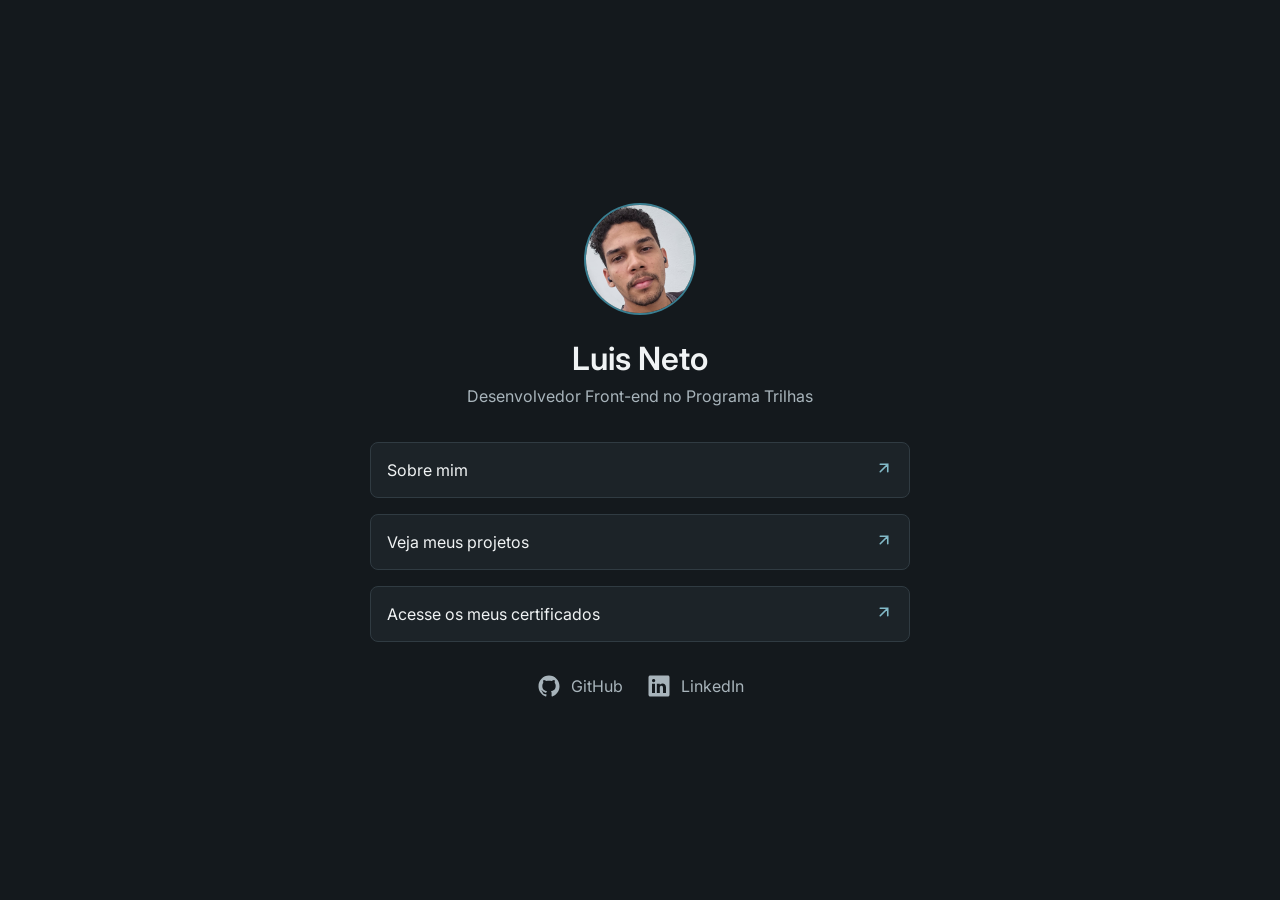
<file: index.html>
<!DOCTYPE html>
<html lang="pt-BR">
<head>
    <meta charset="UTF-8">
    <meta name="viewport" content="width=device-width, initial-scale=1.0">
    <title>Início | Portifolio de Luis Neto</title>
    <link rel="stylesheet" href="./css/reset.css">
    <link rel="stylesheet" href="./css/styles.css">
    <link rel="preconnect" href="https://fonts.googleapis.com">
    <link rel="preconnect" href="https://fonts.gstatic.com" crossorigin>
    <link href="https://fonts.googleapis.com/css2?family=Inter:ital,opsz,wght@0,14..32,100..900;1,14..32,100..900&display=swap" rel="stylesheet">
</head>
<body>
    <main class="conteudo-principal">
        <div class="conteudo-cabecalho">
            <img src="./assets/foto.png" alt="" class="conteudo-foto">
            <h1 class="conteudo-nome">Luis Neto</h1>
            <p class="conteudo-titulo">Desenvolvedor Front-end no Programa Trilhas</p>
        </div>
        <nav class="barra-navegacao">
            <ul class="lista-links">
                <li class="link"><a href="./paginas/sobre-mim.html">Sobre mim <span><img src="./assets/arrow-up-right.svg"></span></a></li>
                <li class="link"><a href="./paginas/meus-projetos.html">Veja meus projetos<span><img src="./assets/arrow-up-right.svg"></span></a></li>
                <li class="link"><a href="https://www.linkedin.com/in/luis-neto-8a8416255/details/certifications/" target="_blank">Acesse os meus certificados<span><img src="./assets/arrow-up-right.svg"></span></a></li>
            </ul>
        </nav>
        <div class="perfil">
            <a href="https://github.com/LuisNettoo" target="_blank"><img src="./assets/GitHub.svg" alt="Logo do GitHub"> <span>GitHub</span></a>
            <a href="https://www.linkedin.com/in/luis-neto-8a8416255" target="_blank"><img src="./assets/LinkedIn.svg" alt="Logo do LinkedIn"><span>LinkedIn</span></a>
        </div>
    </main>
</body>
</html>
</file>
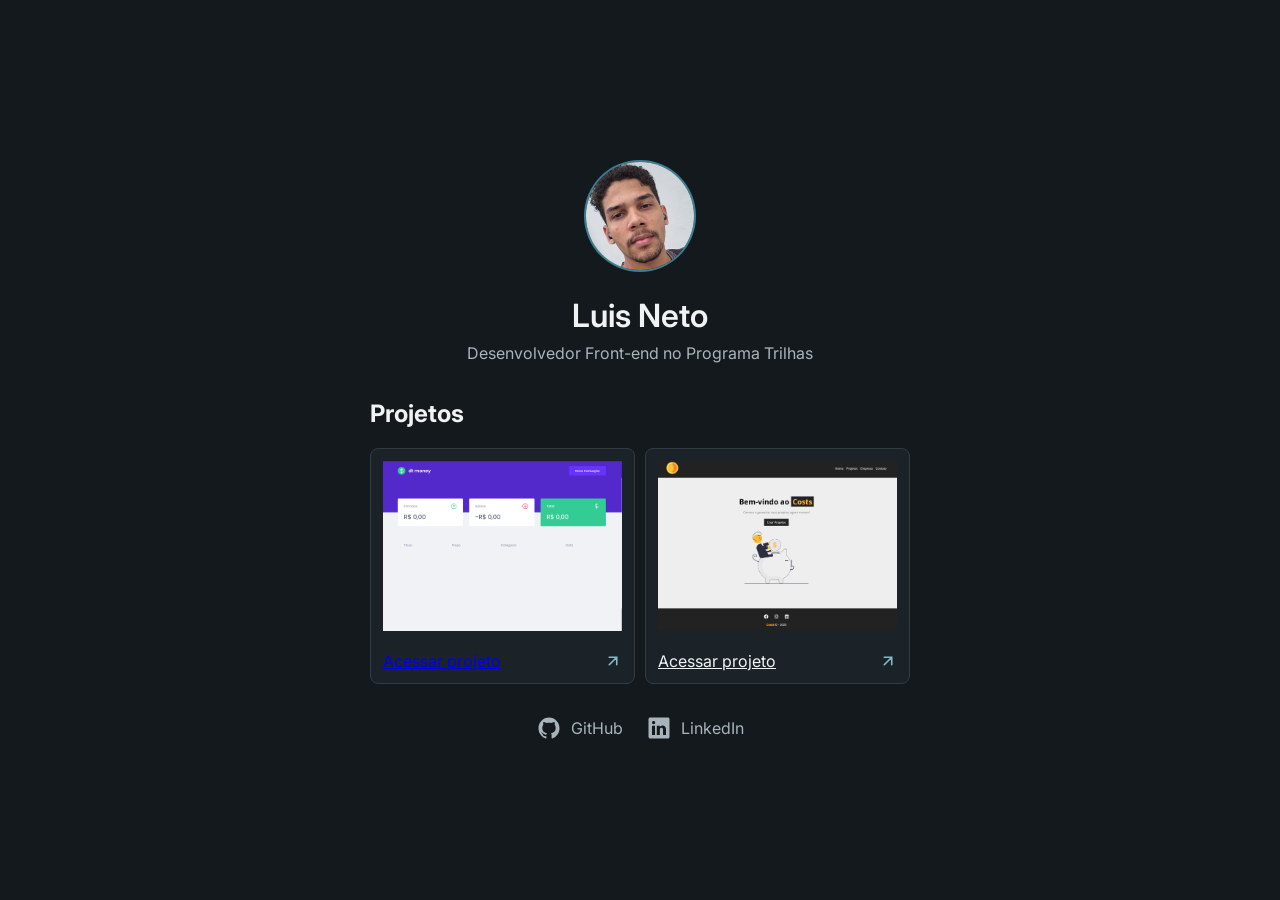
<file: paginas/meus-projetos.html>
<!DOCTYPE html>
<html lang="pt-BR">
<head>
    <meta charset="UTF-8">
    <meta name="viewport" content="width=device-width, initial-scale=1.0">
    <title>Meus Projetos | Portifolio de Luis Neto</title>
    <link rel="stylesheet" href="../css/reset.css">
    <link rel="stylesheet" href="../css/styles.css">
    <link rel="preconnect" href="https://fonts.googleapis.com">
    <link rel="preconnect" href="https://fonts.gstatic.com" crossorigin>
    <link href="https://fonts.googleapis.com/css2?family=Inter:ital,opsz,wght@0,14..32,100..900;1,14..32,100..900&display=swap" rel="stylesheet">
</head>
<body>
    <main class="conteudo-principal">
        <div class="conteudo-cabecalho">
            <img src="../assets/foto.png" alt="" class="conteudo-foto">
            <h1 class="conteudo-nome">Luis Neto</h1>
            <p class="conteudo-titulo">Desenvolvedor Front-end no Programa Trilhas</p>
        </div>
        <div>
            <h2>Projetos</h2>
            <section class="conteudo-projetos">
                <div class="conteudo-projeto">
                    <img src="../assets/projeto3.png" class="previa-projeto">
                    <p class="conteudo-projeto-links"><a href="https://github.com/LuisNettoo/dtmoney-reactjs" target="_blank">Acessar projeto</a><img src="../assets/arrow-up-right.svg"></p>
                </div>
                <div class="conteudo-projeto">
                    <img src="../assets/projeto2.png" class="previa-projeto"> 
                    <p class="conteudo-projeto-links"><a href="https://github.com/LuisNettoo/costs-reactjs" target="_blank" class="conteudo-projeto-link">Acessar projeto</a><img src="../assets/arrow-up-right.svg"></p>
                </div>
            </section>
        </div>
        <div class="perfil">
            <a href="https://github.com/LuisNettoo" target="_blank"><img src="../assets/GitHub.svg" alt="Logo do GitHub"> <span>GitHub</span></a>
            <a href="https://www.linkedin.com/in/luis-neto-8a8416255" target="_blank"><img src="../assets/LinkedIn.svg" alt="Logo do LinkedIn"><span>LinkedIn</span></a>
        </div>
    </main>  
</body>
</html>
</file>
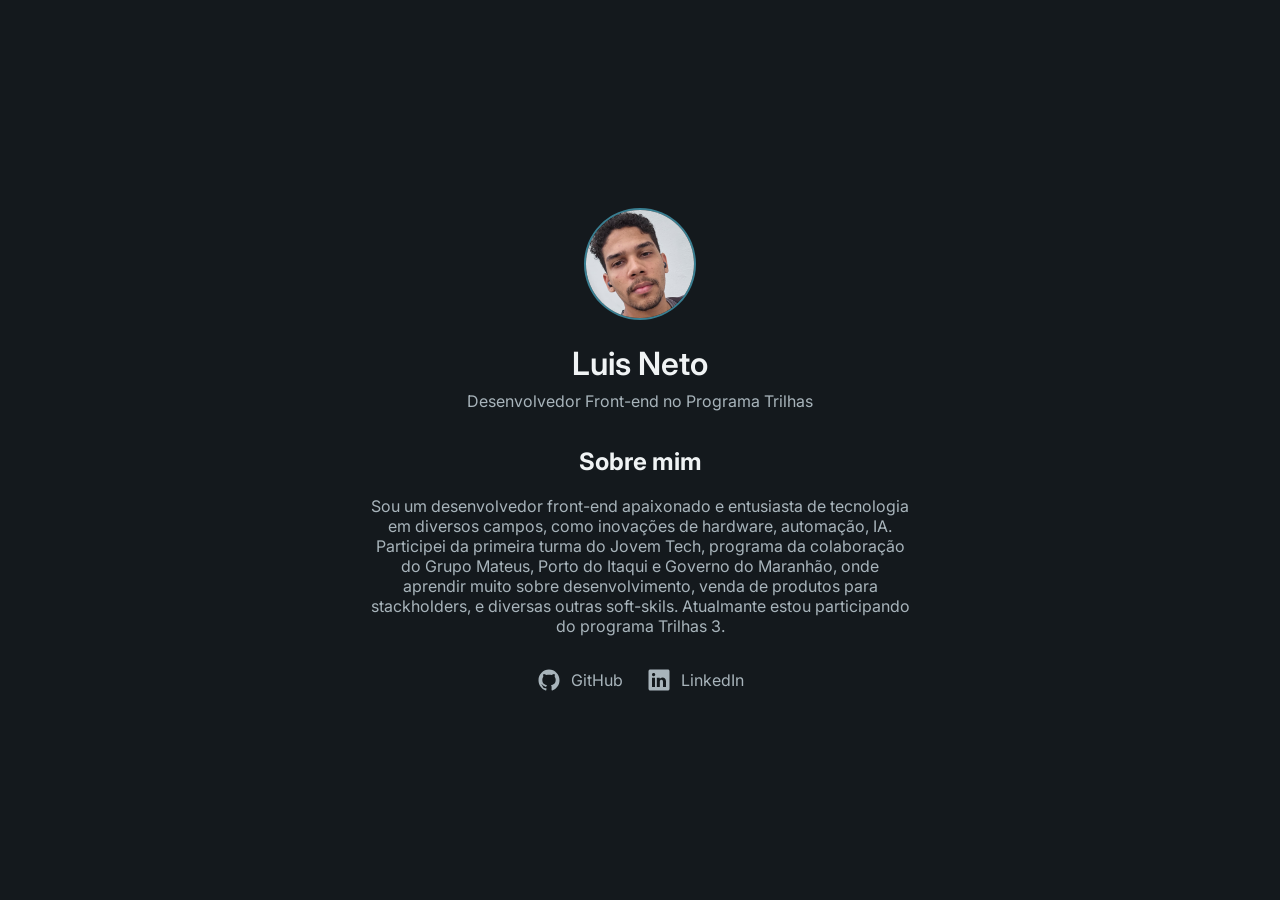
<file: paginas/sobre-mim.html>
<!DOCTYPE html>
<html lang="pt-BR">
<head>
    <meta charset="UTF-8">
    <meta name="viewport" content="width=device-width, initial-scale=1.0">
    <title>Sobre mim | Portifolio de Luis Neto</title>
    <link rel="stylesheet" href="../css/reset.css">
    <link rel="stylesheet" href="../css/styles.css">
    <link rel="preconnect" href="https://fonts.googleapis.com">
    <link rel="preconnect" href="https://fonts.gstatic.com" crossorigin>
    <link href="https://fonts.googleapis.com/css2?family=Inter:ital,opsz,wght@0,14..32,100..900;1,14..32,100..900&display=swap" rel="stylesheet">
</head>
<body>
    <main class="conteudo-principal">
        <div class="conteudo-cabecalho">
            <img src="../assets/foto.png" alt="" class="conteudo-foto">
            <h1 class="conteudo-nome">Luis Neto</h1>
            <p class="conteudo-titulo">Desenvolvedor Front-end no Programa Trilhas</p>
        </div>
        <div class="conteudo-sobre-mim">
            <h2>Sobre mim</h2>
            <p>Sou um desenvolvedor front-end apaixonado e entusiasta de tecnologia em diversos campos, como inovações de hardware, automação, IA. Participei da primeira turma do Jovem Tech, programa da colaboração do Grupo Mateus, Porto do Itaqui e Governo do Maranhão, onde aprendir muito sobre desenvolvimento, venda de produtos para stackholders, e diversas outras soft-skils. Atualmante estou participando do programa Trilhas 3. </p>
        </div>
        <div class="perfil">
            <a href="https://github.com/LuisNettoo" target="_blank"><img src="../assets/GitHub.svg" alt="Logo do GitHub"> <span>GitHub</span></a>
            <a href="https://www.linkedin.com/in/luis-neto-8a8416255" target="_blank"><img src="../assets/LinkedIn.svg" alt="Logo do LinkedIn"><span>LinkedIn</span></a>
        </div>
    </main>
</body>
</html>
</file>
<file: css/styles.css>
#root {
    --cor-background: #262626;
}

body {
    min-height: 100vh;
    display: flex;
    justify-content: center;
    align-items: center;
    font-family: Inter, sans-serif;
    background-color: #14191D;
}

.conteudo-principal {
    width: 540px;
}

.conteudo-cabecalho {
    text-align: center;
}

.conteudo-foto {
    height: 112px;
    border-radius: 100%;
    border: 2px solid #397E91;
    margin-bottom: 20px;
}

.conteudo-nome {
    font-size: 2rem;
    font-weight: 600;
    color: #F0F3F4;
    margin-bottom: 8px;
}

.conteudo-titulo {
    color: #A8B4BB;
    margin-bottom: 36px;
}

.lista-links {
    list-style: none;
    display: flex;
    flex-direction: column;
    gap: 1rem;
}

.link {
    text-align: center;
    padding: 1rem;
    border: 1px solid #303B42;
    border-radius: 0.5rem;
    cursor: pointer;
    background-color: #1C2328;
    transition: all ease 200ms;
}

.link:hover {
    background-color: #246579;
}

.link a {
    display: flex;
    align-items: center;
    justify-content: space-between;
    text-decoration: none;
    color: #F0F3F4;
}

.perfil {
    text-align: center;
    display: flex;
    justify-content: center;
    gap: 24px;
    margin-top: 2rem;
}

.perfil a {
    display: flex;
    flex-direction: row;
    justify-content: center;
    align-items: center;
    color: #A8B4BB;
    text-decoration: none;
    gap: 10px;
}

.perfil svg {
    height: 100px;
    color: #A8B4BB;
}

h2 {
    color: #F0F3F4;
    margin-bottom: 20px;
}

.conteudo-projetos {
    display: flex; 
    gap: 10px;  
}

.conteudo-projeto {
    padding: 12px;
    background-color: #1C2328;
    border-radius: 0.5rem;
    border: 1px solid #303B42;
}

.previa-projeto {
    width: 100%;
}
.conteudo-projeto-links {
    display: flex;
    align-items: center;
    justify-content: space-between;
    margin-top: 16px;
}

.conteudo-projeto-link {
    color: #F0F3F4;
}

.conteudo-sobre-mim {
    text-align: center;
    color: #A8B4BB;
}
</file>
